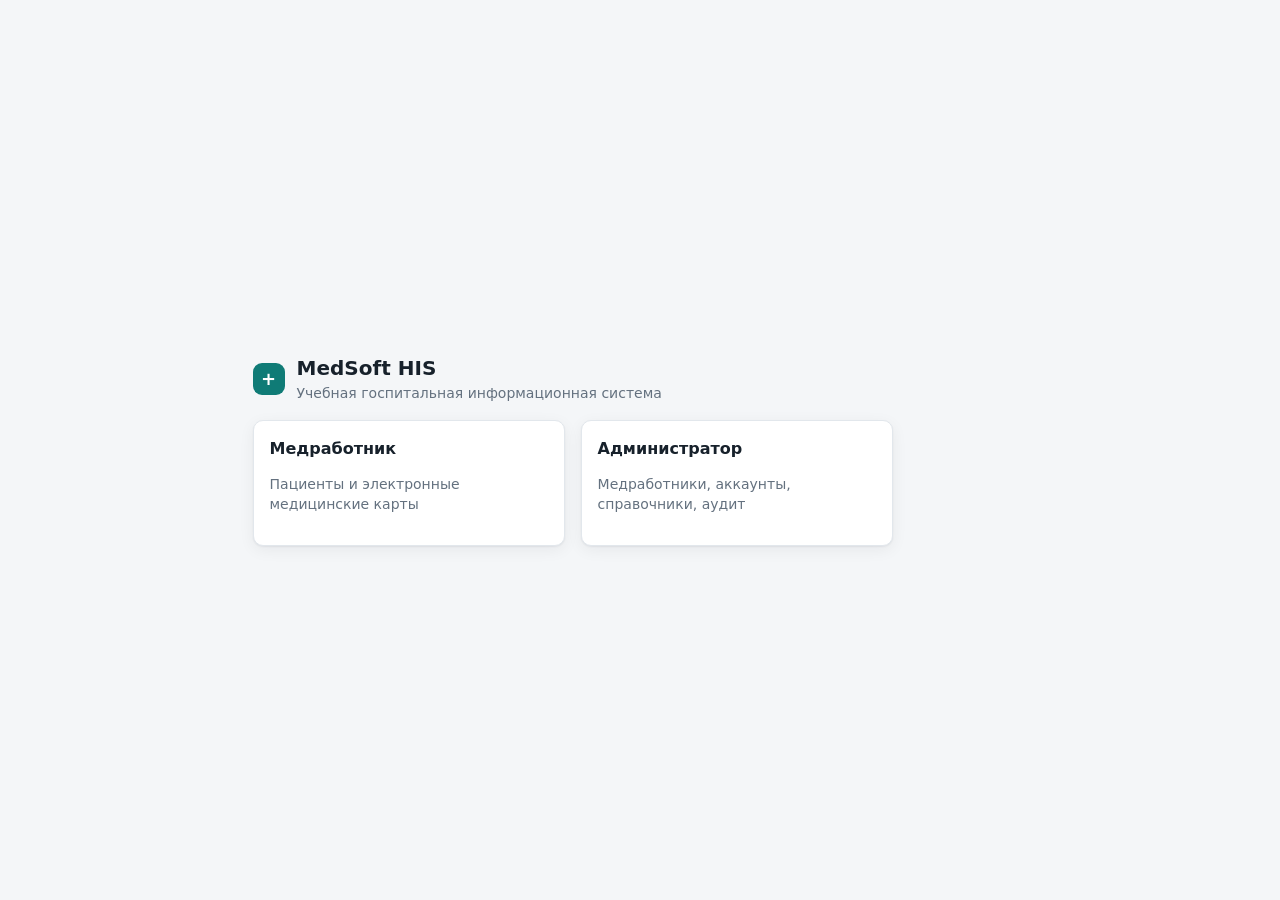
<file: client/web/index.html>
<!doctype html>
<html lang="ru">
<head>
  <meta charset="utf-8">
  <meta name="viewport" content="width=device-width, initial-scale=1">
  <title>MedSoft HIS</title>
  <link rel="stylesheet" href="common/style.css">
</head>
<body>
  <div class="landing">
    <div class="stack">
      <div class="auth-title">
        <div class="brand-mark">+</div>
        <div><h1>MedSoft HIS</h1><div class="muted">Учебная госпитальная информационная система</div></div>
      </div>
      <div class="landing-grid">
        <a href="staff/"><div class="card"><div class="card-body">
          <h2>Медработник</h2>
          <p class="muted">Пациенты и электронные медицинские карты</p>
        </div></div></a>
        <a href="admin/"><div class="card"><div class="card-body">
          <h2>Администратор</h2>
          <p class="muted">Медработники, аккаунты, справочники, аудит</p>
        </div></div></a>
      </div>
    </div>
  </div>
</body>
</html>
</file>
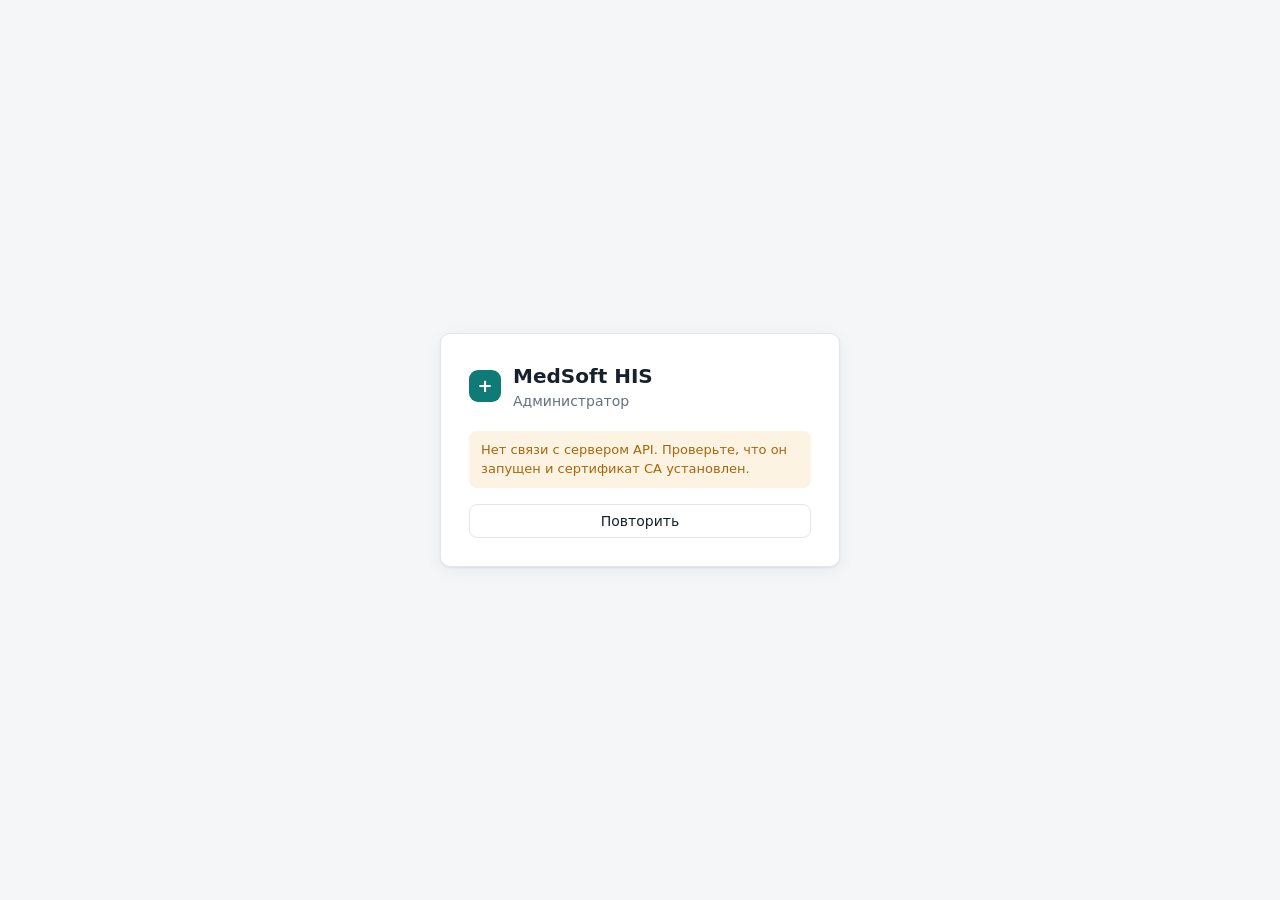
<file: client/web/admin/index.html>
<!doctype html>
<html lang="ru">
<head>
  <meta charset="utf-8">
  <meta name="viewport" content="width=device-width, initial-scale=1">
  <title>MedSoft HIS · Администратор</title>
  <link rel="stylesheet" href="../common/style.css">
  <script type="module" src="./admin.js"></script>
</head>
<body>
  <div id="root"></div>
</body>
</html>
</file>
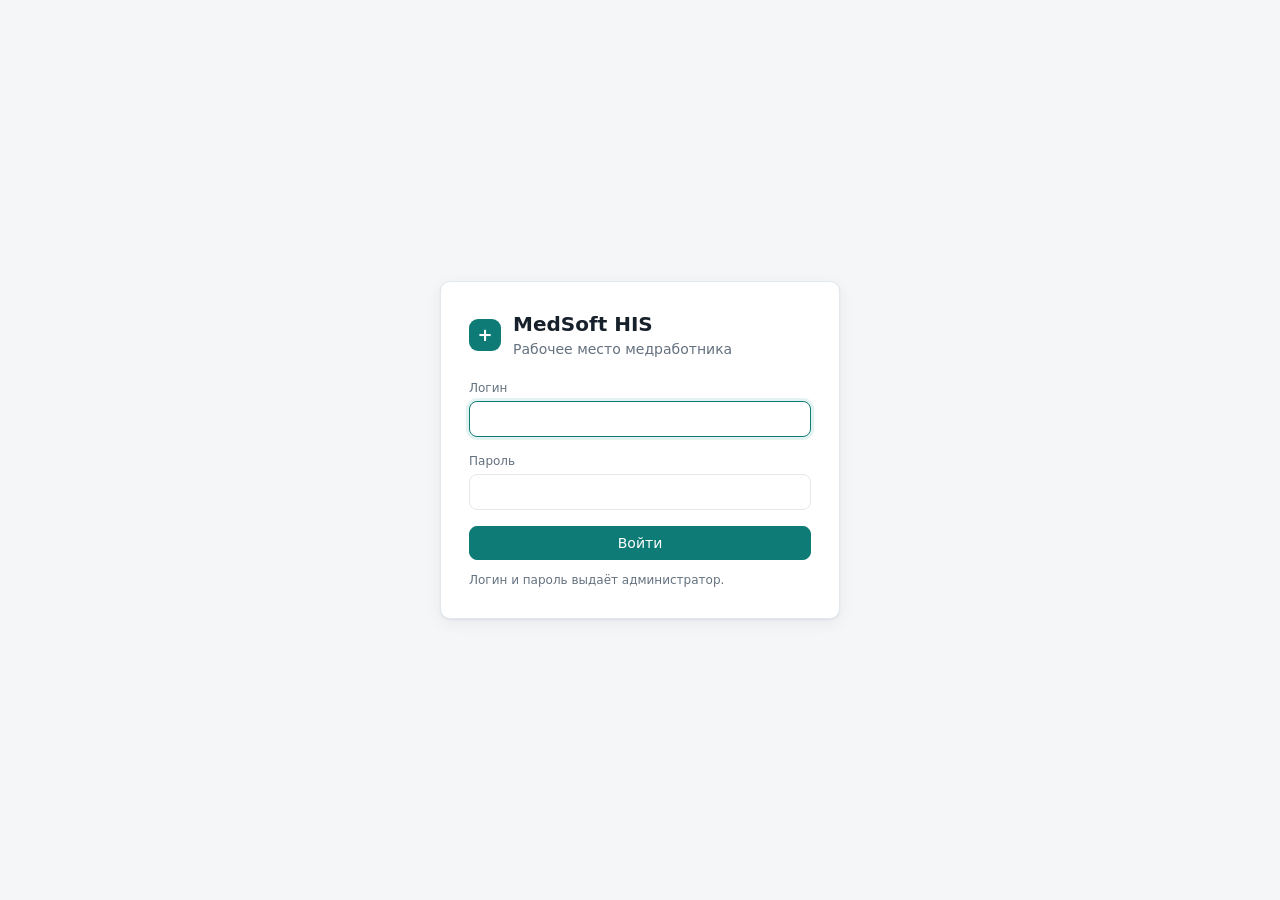
<file: client/web/staff/index.html>
<!doctype html>
<html lang="ru">
<head>
  <meta charset="utf-8">
  <meta name="viewport" content="width=device-width, initial-scale=1">
  <title>MedSoft HIS · Медработник</title>
  <link rel="stylesheet" href="../common/style.css">
  <script type="module" src="./staff.js"></script>
</head>
<body>
  <div id="root"></div>
</body>
</html>
</file>
<file: client/web/common/style.css>
:root {
  --bg: #f4f6f8;
  --surface: #ffffff;
  --surface-2: #f8fafb;
  --border: #e2e7ec;
  --text: #17212b;
  --muted: #64717f;
  --accent: #0f7b76;
  --accent-hover: #0b6561;
  --accent-soft: #e3f3f2;
  --danger: #c2413a;
  --danger-soft: #fbeceb;
  --warn: #a8660b;
  --warn-soft: #fdf3e2;
  --ok: #2c7a3f;
  --ok-soft: #e7f4ea;
  --info-soft: #e8eefb;
  --info: #2f55b5;
  --shadow: 0 1px 2px rgba(16, 24, 32, .06), 0 4px 16px rgba(16, 24, 32, .06);
  --radius: 10px;
  --font: "Segoe UI", system-ui, -apple-system, Roboto, sans-serif;
  --mono: "Cascadia Mono", Consolas, ui-monospace, monospace;
}
@media (prefers-color-scheme: dark) {
  :root {
    --bg: #11161b; --surface: #182027; --surface-2: #1d262e; --border: #2b3640;
    --text: #e4eaef; --muted: #93a1ad; --accent: #3bb3ac; --accent-hover: #52c3bc;
    --accent-soft: #173a39; --danger: #ef7b74; --danger-soft: #3a2120; --warn: #e8a849;
    --warn-soft: #382a15; --ok: #6ccb84; --ok-soft: #1b3323; --info-soft: #1d2843; --info: #8eaaf0;
    --shadow: 0 1px 2px rgba(0, 0, 0, .3), 0 4px 16px rgba(0, 0, 0, .25);
  }
}

* { box-sizing: border-box; }
html, body { height: 100%; }
body {
  margin: 0; background: var(--bg); color: var(--text);
  font: 14px/1.45 var(--font);
}
button, input, select, textarea { font: inherit; color: inherit; }
h1, h2, h3 { margin: 0; font-weight: 600; }
h1 { font-size: 20px; }
h2 { font-size: 16px; }
h3 { font-size: 14px; }
.muted { color: var(--muted); }
.mono { font-family: var(--mono); }
.grow { flex: 1; }
.row { display: flex; gap: 8px; align-items: center; }
.stack { display: flex; flex-direction: column; gap: 12px; }
.hidden { display: none !important; }

.btn {
  display: inline-flex; align-items: center; gap: 6px; justify-content: center;
  height: 34px; padding: 0 14px; border-radius: 8px; border: 1px solid var(--border);
  background: var(--surface); cursor: pointer; white-space: nowrap; transition: background .12s;
}
.btn:hover:not(:disabled) { background: var(--surface-2); }
.btn:disabled { opacity: .5; cursor: not-allowed; }
.btn.primary { background: var(--accent); border-color: var(--accent); color: #fff; }
.btn.primary:hover:not(:disabled) { background: var(--accent-hover); }
.btn.danger { color: var(--danger); }
.btn.danger:hover:not(:disabled) { background: var(--danger-soft); }
.btn.ghost { border-color: transparent; background: transparent; }
.btn.small { height: 28px; padding: 0 10px; font-size: 13px; }
.btn.icon { width: 28px; padding: 0; height: 28px; }

.field { display: flex; flex-direction: column; gap: 4px; }
.field > span { font-size: 12px; color: var(--muted); font-weight: 500; }
.field .err { font-size: 12px; color: var(--danger); min-height: 0; }
.input, select.input, textarea.input {
  height: 36px; padding: 0 10px; border-radius: 8px; border: 1px solid var(--border);
  background: var(--surface); outline: none; width: 100%;
}
textarea.input { height: auto; min-height: 64px; padding: 8px 10px; resize: vertical; }
.input:focus { border-color: var(--accent); box-shadow: 0 0 0 3px var(--accent-soft); }
.input.invalid { border-color: var(--danger); }
.input:disabled { background: var(--surface-2); color: var(--muted); }
.check { display: inline-flex; align-items: center; gap: 6px; cursor: pointer; user-select: none; }
.form-grid { display: grid; grid-template-columns: 1fr 1fr; gap: 12px 14px; }
.form-grid .full { grid-column: 1 / -1; }

.badge {
  display: inline-flex; align-items: center; gap: 4px; padding: 1px 8px; border-radius: 99px;
  font-size: 12px; font-weight: 500; background: var(--surface-2); color: var(--muted);
  border: 1px solid var(--border); white-space: nowrap;
}
.badge.ok { background: var(--ok-soft); color: var(--ok); border-color: transparent; }
.badge.danger { background: var(--danger-soft); color: var(--danger); border-color: transparent; }
.badge.warn { background: var(--warn-soft); color: var(--warn); border-color: transparent; }
.badge.accent { background: var(--accent-soft); color: var(--accent); border-color: transparent; }
.badge.info { background: var(--info-soft); color: var(--info); border-color: transparent; }
.dot { width: 8px; height: 8px; border-radius: 50%; background: var(--muted); display: inline-block; }
.dot.live { background: var(--ok); box-shadow: 0 0 0 3px var(--ok-soft); animation: pulse 2s infinite; }
.dot.off { background: var(--danger); }
@keyframes pulse { 50% { box-shadow: 0 0 0 6px transparent; } }

.app { display: grid; grid-template-columns: 232px 1fr; height: 100vh; }
.sidebar {
  background: var(--surface); border-right: 1px solid var(--border);
  display: flex; flex-direction: column; padding: 16px 12px; gap: 4px;
}
.brand { display: flex; align-items: center; gap: 10px; padding: 4px 8px 18px; }
.brand-mark {
  width: 32px; height: 32px; border-radius: 9px; background: var(--accent); color: #fff;
  display: grid; place-items: center; font-weight: 700; font-size: 18px;
}
.brand small { display: block; color: var(--muted); font-size: 12px; }
.nav-item {
  display: flex; align-items: center; gap: 10px; padding: 8px 10px; border-radius: 8px;
  cursor: pointer; color: var(--muted); border: none; background: none; text-align: left; width: 100%;
}
.nav-item:hover { background: var(--surface-2); color: var(--text); }
.nav-item.active { background: var(--accent-soft); color: var(--accent); font-weight: 600; }
.nav-item svg { width: 18px; height: 18px; flex: none; }
.sidebar-foot { margin-top: auto; border-top: 1px solid var(--border); padding-top: 12px; }

.main { display: flex; flex-direction: column; min-width: 0; height: 100vh; }
.topbar {
  height: 60px; flex: none; display: flex; align-items: center; gap: 12px; padding: 0 24px;
  border-bottom: 1px solid var(--border); background: var(--surface);
}
.content { flex: 1; overflow: auto; padding: 20px 24px; }
.toolbar { display: flex; gap: 8px; align-items: center; margin-bottom: 14px; flex-wrap: wrap; }
.toolbar .input { width: 260px; }

.card {
  background: var(--surface); border: 1px solid var(--border); border-radius: var(--radius);
  box-shadow: var(--shadow);
}
.card-head { display: flex; align-items: center; gap: 10px; padding: 14px 16px; border-bottom: 1px solid var(--border); }
.card-body { padding: 16px; }

.table-wrap { overflow: auto; }
table.grid { width: 100%; border-collapse: collapse; }
.grid th {
  text-align: left; font-size: 12px; font-weight: 600; color: var(--muted); padding: 10px 14px;
  background: var(--surface-2); border-bottom: 1px solid var(--border); position: sticky; top: 0;
  z-index: 1; white-space: nowrap;
}
.grid td { padding: 10px 14px; border-bottom: 1px solid var(--border); vertical-align: middle; }
.grid tr:last-child td { border-bottom: none; }
.grid tr.clickable { cursor: pointer; }
.grid tr.clickable:hover td { background: var(--surface-2); }
.grid tr.deleted td { color: var(--muted); }
.grid tr.deleted td:first-child { text-decoration: line-through; }
.grid tr.flash td { animation: flash 2s ease-out; }
@keyframes flash { from { background: var(--accent-soft); } to { background: transparent; } }
.empty { padding: 40px 16px; text-align: center; color: var(--muted); }

.overlay {
  position: fixed; inset: 0; background: rgba(10, 16, 22, .42); display: grid; place-items: center;
  z-index: 50; animation: fade .12s;
}
@keyframes fade { from { opacity: 0; } }
.modal { width: min(520px, calc(100vw - 32px)); max-height: calc(100vh - 48px); overflow: auto; }
.modal .card-body { display: flex; flex-direction: column; gap: 14px; }
.modal-actions { display: flex; justify-content: flex-end; gap: 8px; padding: 12px 16px; border-top: 1px solid var(--border); }

.drawer-overlay { position: fixed; inset: 0; background: rgba(10, 16, 22, .3); z-index: 40; animation: fade .12s; }
.drawer {
  position: fixed; top: 0; right: 0; bottom: 0; width: min(480px, 100vw); background: var(--surface);
  border-left: 1px solid var(--border); box-shadow: var(--shadow); display: flex; flex-direction: column;
  animation: slide .16s ease-out;
}
@keyframes slide { from { transform: translateX(30px); opacity: 0; } }
.drawer-head { padding: 18px 20px; border-bottom: 1px solid var(--border); display: flex; align-items: center; gap: 10px; }
.drawer-body { flex: 1; overflow: auto; padding: 20px; display: flex; flex-direction: column; gap: 20px; }
.section-title { font-size: 12px; text-transform: uppercase; letter-spacing: .04em; color: var(--muted); font-weight: 600; margin-bottom: 10px; }

.toasts { position: fixed; bottom: 20px; right: 20px; display: flex; flex-direction: column; gap: 8px; z-index: 100; }
.toast {
  min-width: 260px; max-width: 420px; padding: 10px 14px; border-radius: 8px; background: var(--text);
  color: var(--bg); box-shadow: var(--shadow); animation: slide .16s ease-out;
}
.toast.error { background: var(--danger); color: #fff; }
.toast.ok { background: var(--ok); color: #fff; }

.secret-box {
  font-family: var(--mono); font-size: 20px; letter-spacing: .06em; padding: 14px; text-align: center;
  background: var(--surface-2); border: 1px dashed var(--border); border-radius: 8px; user-select: all;
}
.callout { padding: 10px 12px; border-radius: 8px; background: var(--warn-soft); color: var(--warn); font-size: 13px; }
.callout.info { background: var(--info-soft); color: var(--info); }

.auth-page { min-height: 100vh; display: grid; place-items: center; padding: 24px; }
.auth-card { width: min(400px, 100%); }
.auth-card .card-body { padding: 28px; display: flex; flex-direction: column; gap: 16px; }
.auth-title { display: flex; align-items: center; gap: 12px; margin-bottom: 4px; }
.qr { width: 200px; height: 200px; background: #fff; border-radius: 8px; padding: 6px; align-self: center; }
.steps { display: flex; gap: 6px; }
.steps span { flex: 1; height: 4px; border-radius: 4px; background: var(--border); }
.steps span.on { background: var(--accent); }
.code-input { font-family: var(--mono); font-size: 22px; letter-spacing: .4em; text-align: center; height: 48px; }

.ws { display: grid; grid-template-columns: 340px 1fr; height: calc(100vh - 60px); }
.ws-list { border-right: 1px solid var(--border); background: var(--surface); display: flex; flex-direction: column; min-height: 0; }
.ws-list-head { padding: 14px; display: flex; flex-direction: column; gap: 10px; border-bottom: 1px solid var(--border); }
.ws-list-items { overflow: auto; flex: 1; }
.patient-item { padding: 10px 14px; border-bottom: 1px solid var(--border); cursor: pointer; display: flex; gap: 10px; align-items: center; }
.patient-item:hover { background: var(--surface-2); }
.patient-item.active { background: var(--accent-soft); }
.avatar {
  width: 34px; height: 34px; border-radius: 50%; background: var(--surface-2); border: 1px solid var(--border);
  display: grid; place-items: center; font-weight: 600; color: var(--muted); font-size: 13px; flex: none;
}
.ws-detail { overflow: auto; padding: 20px 24px; display: flex; flex-direction: column; gap: 16px; }
.kv { display: grid; grid-template-columns: repeat(auto-fill, minmax(170px, 1fr)); gap: 12px 20px; }
.kv div span { display: block; font-size: 12px; color: var(--muted); }

.tabs { display: flex; gap: 2px; border-bottom: 1px solid var(--border); padding: 0 16px; }
.tab { padding: 10px 12px; border: none; background: none; cursor: pointer; color: var(--muted); border-bottom: 2px solid transparent; margin-bottom: -1px; }
.tab.active { color: var(--accent); border-bottom-color: var(--accent); font-weight: 600; }

.lockbar { display: flex; align-items: center; gap: 10px; padding: 10px 16px; border-bottom: 1px solid var(--border); background: var(--surface-2); }
.lockbar.unlocked { background: var(--warn-soft); }
.lockbar svg { width: 18px; height: 18px; }
.emr-section { padding: 16px; display: flex; flex-direction: column; gap: 8px; }
.emr-section + .emr-section { border-top: 1px solid var(--border); }
.entry { display: flex; align-items: center; gap: 10px; padding: 8px 10px; border-radius: 8px; border: 1px solid var(--border); background: var(--surface); }
.entry .meta { font-size: 12px; color: var(--muted); }
.entry.new { border-color: var(--ok); background: var(--ok-soft); }
.entry.removed { border-color: var(--danger); background: var(--danger-soft); }
.entry.removed .entry-main { text-decoration: line-through; opacity: .7; }
.entry.edited { border-color: var(--warn); background: var(--warn-soft); }
.entry-main { flex: 1; min-width: 0; }
.code-chip { font-family: var(--mono); font-size: 12px; padding: 2px 6px; border-radius: 6px; background: var(--info-soft); color: var(--info); }

.timeline { display: flex; flex-direction: column; }
.tl-item { display: grid; grid-template-columns: 150px 1fr auto; gap: 12px; padding: 10px 16px; border-bottom: 1px solid var(--border); align-items: start; }
.tl-item:hover { background: var(--surface-2); }
.tl-item.selected { background: var(--accent-soft); }

.empty-state { display: flex; flex-direction: column; align-items: center; justify-content: center; gap: 10px; padding: 60px 20px; color: var(--muted); text-align: center; }
.empty-state svg { width: 40px; height: 40px; opacity: .5; }

.landing { min-height: 100vh; display: grid; place-items: center; padding: 24px; }
.landing-grid { display: grid; grid-template-columns: 1fr 1fr; gap: 16px; width: min(640px, 100%); }
.landing a { text-decoration: none; color: inherit; }
.landing .card:hover { border-color: var(--accent); }

@media (max-width: 860px) {
  .app { grid-template-columns: 1fr; }
  .sidebar { display: none; }
  .ws { grid-template-columns: 1fr; }
  .landing-grid, .form-grid { grid-template-columns: 1fr; }
}
</file>
